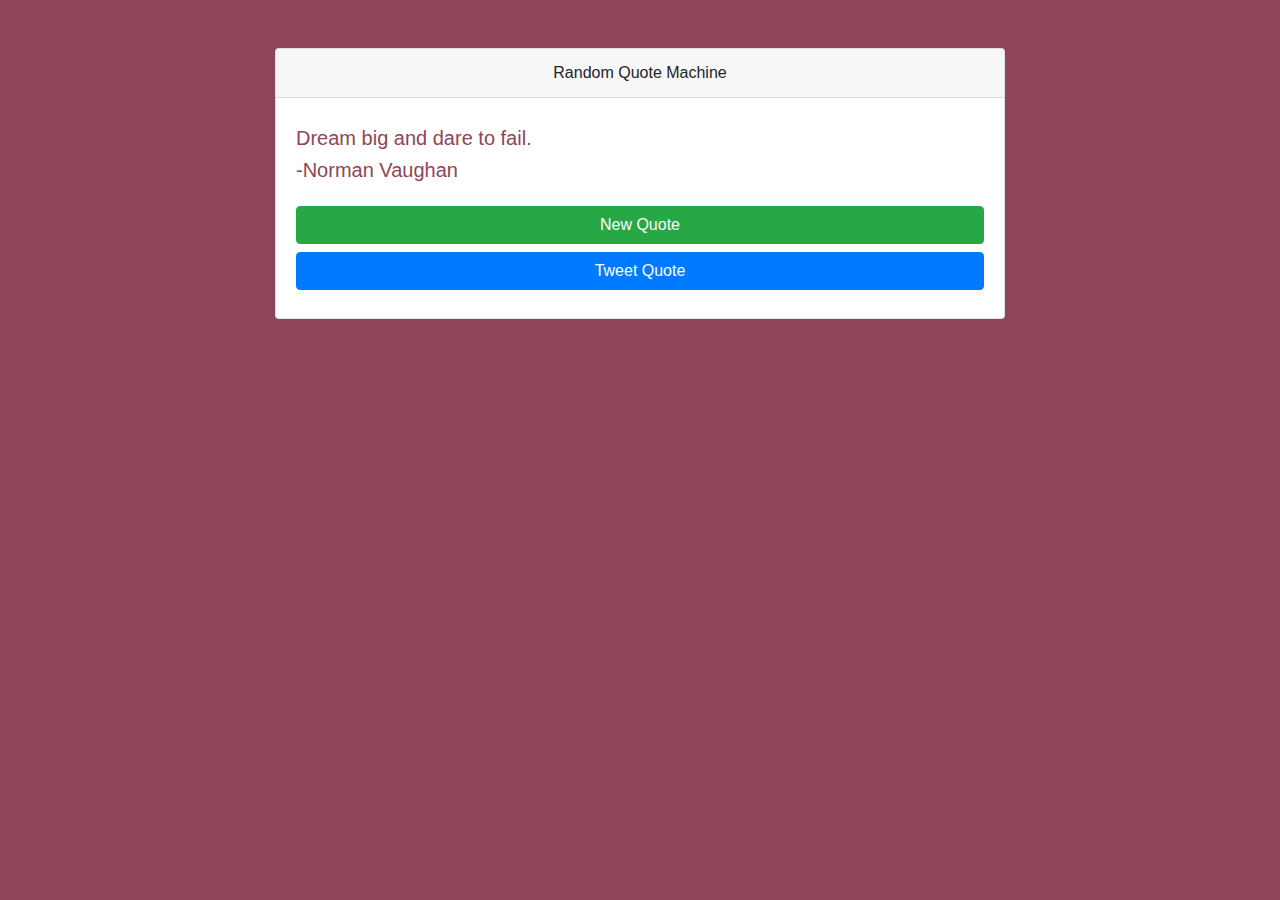
<file: Front End Libraries Certification/Random Quote Machine/index.html>
<!DOCTYPE html>
<html lang="en">
<head>
    <link rel="stylesheet" href="https://maxcdn.bootstrapcdn.com/bootstrap/4.0.0/css/bootstrap.min.css" integrity="sha384-Gn5384xqQ1aoWXA+058RXPxPg6fy4IWvTNh0E263XmFcJlSAwiGgFAW/dAiS6JXm" crossorigin="anonymous">
    <script src="script.js"></script>
    <script src="https://ajax.googleapis.com/ajax/libs/jquery/3.5.1/jquery.min.js"></script>
    <title>Random Quote Machine</title>
</head>

<body>
    <div class="container">
        <div class="row py-5">
            <div class="col-md-8 offset-md-2">
                <wrapper id="quote-box">
                    <div class="card">
                        <div class="card-header text-center">Random Quote Machine</div>
                        <div class="card-body h5">
                            <div id="text" class="py-2"></div>
                            <div id="author" class="pb-4"></div>
                            <button id="new-quote" class="btn btn-success btn-block" onclick="generateQuote()">New Quote</button>
                            <a href="#" id="tweet-quote" target="_blank" class="btn btn-primary btn-block">Tweet Quote</a>
                        </div>
                    </div>
                </wrapper>
            </div>
        </div>
    </div>
    <script src="https://cdn.jsdelivr.net/npm/bootstrap@5.0.0-beta1/dist/js/bootstrap.bundle.min.js" integrity="sha384-ygbV9kiqUc6oa4msXn9868pTtWMgiQaeYH7/t7LECLbyPA2x65Kgf80OJFdroafW" crossorigin="anonymous"></script>
    <script src="https://cdn.freecodecamp.org/testable-projects-fcc/v1/bundle.js"></script>
</body>
</html>
</file>
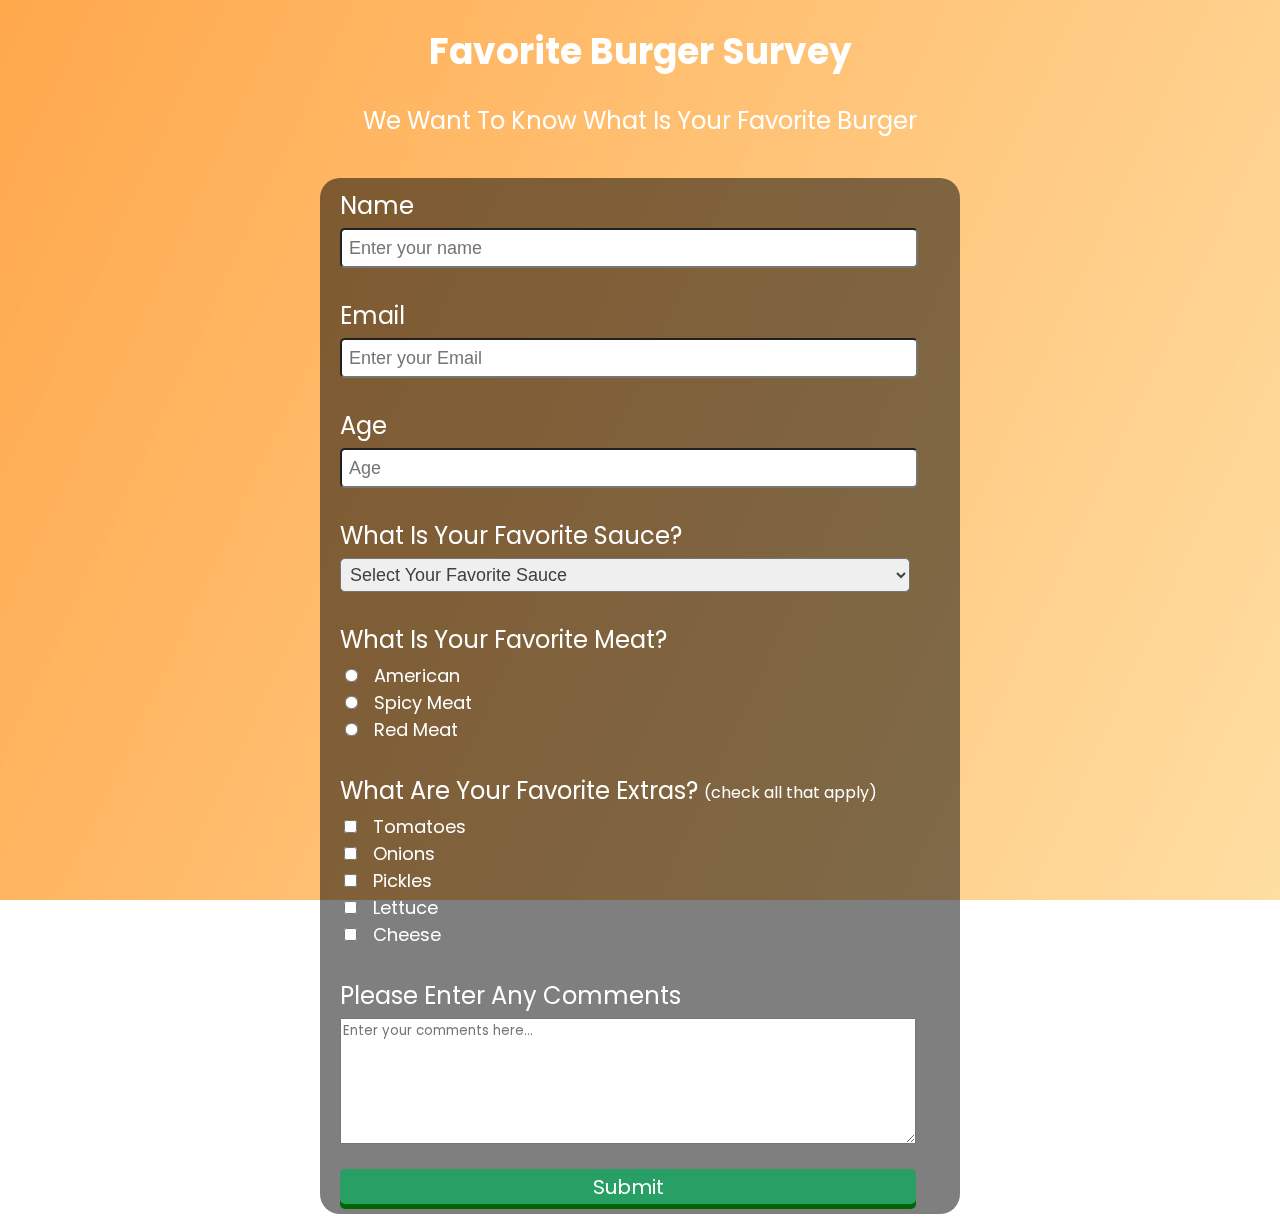
<file: Responsive Web Design Certification/Favorite Burger Survey/index.html>
<!DOCTYPE html>
<html>
  <head>
    <meta charset="utf-8">
    <meta name="viewport" content="width=device-width">
    <title>repl.it</title>
    <link href="style.css" rel="stylesheet" type="text/css" />
  </head>

<body>
  <div class="bg-image"></div>
  <header>
    <h1 id="title" class="center-text">Favorite Burger Survey</h1>
    <p id="description" class="center-text">We Want To Know What Is Your Favorite Burger</p>
  </header>
  
  <form id="survey-form" class="center-text">
    <div class="form-row">
      <label id="name-label" class="form-label" for="name">Name</label>
      <input type="text" id="name" name="name" class="form-input" placeholder="Enter your name" required></input>
    </div>
  
    <div class="form-row">
      <label id="email-label" class="form-label" for="email">Email</label>
      <input type="email" id="email" name="email" class="form-input" placeholder="Enter your Email" required></input>
    </div>

    <div class="form-row">
      <label id="number-label" class="form-label" for="number">Age</label>
      <input type="number" id="number" name="age" class="form-input" placeholder="Age" min=6 max=99></input>
    </div>

    <div class="form-row">
      <label class="form-label" for="dropdown">What Is Your Favorite Sauce?</label>
      <select id="dropdown" name="sauce" class="form-input">
        <option value="default" disabled selected>Select Your Favorite Sauce</option>
        <option value="Ketchup">Ketchup</option>
        <option value="Mayonnaise">Mayonnaise</option>
        <option value="BBQ">BBQ</option>
        <option value="Chilli">Chilli</option>
      </select>
    </div>
  
    <div class="form-row">
      <label class="form-label">What Is Your Favorite Meat?</label>
      <div class="checkbox-row">
        <input type="radio" id="American" name="fav-meat" value="American"></input>
        <label class="group-label" for="American">American</label>
      </div>

      <div>
        <input type="radio" id="spicy" name="fav-meat" value="Spicy Meat"></input>
        <label class="group-label" for="spicy">Spicy Meat</label>
      </div>

      <div>
        <input type="radio" id="red" name="fav-meat" value="Red Meat"></input>
        <label class="group-label" for="red">Red Meat</label>
      </div>
    </div>

    <div class="form-row">
      <label class="form-label">What Are Your Favorite Extras? <span class="mini-text">(check all that apply)</span></label>
      <div>
        <input type="checkbox" id="tomatoes" name="fav-extras" value="Tomatoes"></input>
        <label class="group-label" for="tomatoes">Tomatoes</label>
      </div>
      <div>
        <input type="checkbox" id="onions" name="fav-extras" value="Onions"></input>
        <label class="group-label" for="onions">Onions</label>
      </div>
      <div>
        <input type="checkbox" id="pickles" name="fav-extras" value="Pickles"></input>
        <label class="group-label" for="pickles">Pickles</label>
      </div>
      <div>
        <input type="checkbox" id="lettuce" name="fav-extras" value="Lettuce"></input>
        <label class="group-label" for="lettuce">Lettuce</label>
      </div>
      <div>
        <input type="checkbox" id="cheese" name="fav-extras" value="Cheese"></input>
        <label class="group-label" for="cheese">Cheese</label>
      </div>
    </div>
      
    <div>
      <label class="form-label" for="comments">Please Enter Any Comments</label>
      <textarea id="comments" class="text-area" name="comments" placeholder="Enter your comments here..."></textarea>
    </div>

    <div>
      <button type="submit" id="submit" class="submit-button">Submit</button>
    </div>
  </form>
</body>
<script src="https://cdn.freecodecamp.org/testable-projects-fcc/v1/bundle.js"></script>
</html>
</file>
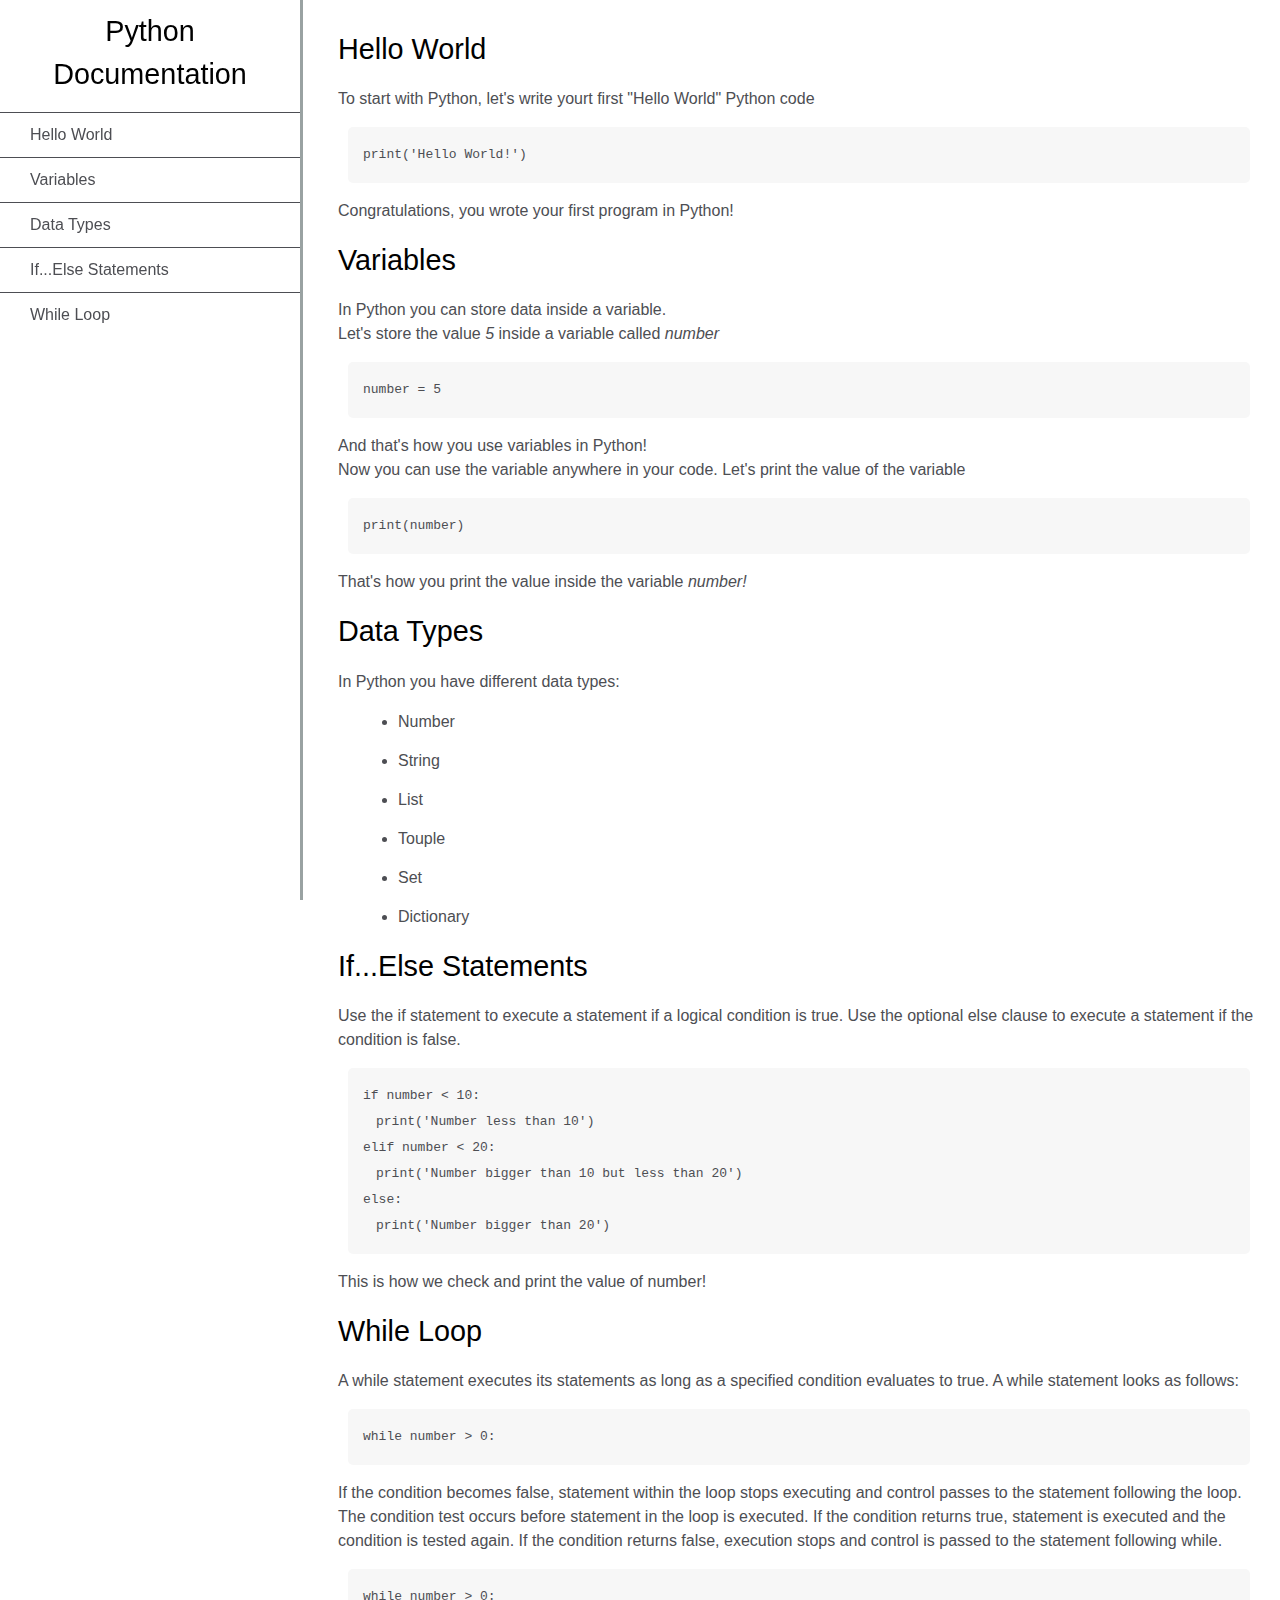
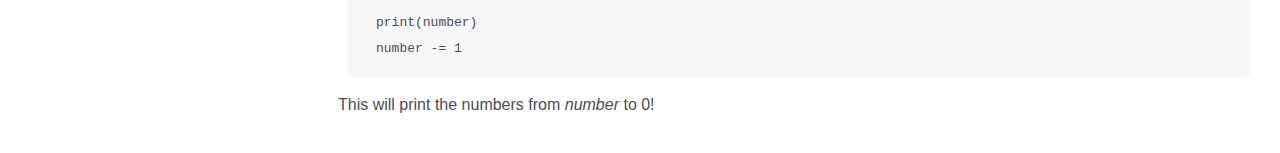
<file: Responsive Web Design Certification/Technical Documentation Page/index.html>
<!DOCTYPE html>
<html>
  <head>
    <meta charset="utf-8">
    <meta name="viewport" content="width=device-width">
    <title>Techincal Documentation Page</title>
    <link href="style.css" rel="stylesheet" type="text/css" />
  </head>
  <body>
  <main id="main-doc">
    <section id="Hello_World" class="main-section">
      <header>Hello World</header>
      <p>To start with Python, let's write yourt first "Hello World" Python code</p>
      <code> print('Hello World!')</code>
      <p>Congratulations, you wrote your first program in Python!</p>
    </section>
    
    <section id="Variables" class="main-section">
      <header>Variables</header>
      <p>In Python you can store data inside a variable.<br>Let's store the value <i>5</i> inside a variable called <i>number</i></p>
      <code> number = 5</code>
      <p>And that's how you use variables in Python!<br>Now you can use the variable anywhere in your code. Let's print the value of the variable</p>
      <code> print(number)</code>
      <p>That's how you print the value inside the variable <i>number!</i></p>
    </section>
    
    <section id="Data_Types" class="main-section">
      <header>Data Types</header>
      <p>In Python you have different data types:</p>
      <ul>
        <li>Number</li>
        <li>String</li>
        <li>List</li>
        <li>Touple</li>
        <li>Set</li>
        <li>Dictionary</li>
      </ul>
      <p>
    </section>
    
    <section id="If...Else_Statements" class="main-section">
      <header>If...Else Statements</header>
      <p>Use the if statement to execute a statement if a logical condition is true. Use the optional else clause to execute a statement if the condition is false.</p>
      <code>if number < 10:
            &emsp;print('Number less than 10')
            elif number < 20:
            &emsp;print('Number bigger than 10 but less than 20')
            else:
            &emsp;print('Number bigger than 20')</code>
      <p>This is how we check and print the value of number!</p>
    </section>
    
    <section id="While_Loop" class="main-section">
      <header>While Loop</header>
      <p> A while statement executes its statements as long as a specified condition evaluates to true. A while statement looks as follows:</p>
      <code>while number > 0:</code>
      <p>If the condition becomes false, statement within the loop stops executing and control passes to the statement following the loop.

The condition test occurs before statement in the loop is executed. If the condition returns true, statement is executed and the condition is tested again. If the condition returns false, execution stops and control is passed to the statement following while. </p>
    </section>
    <code>while number > 0:
          &emsp;print(number)
          &emsp;number -= 1</code>
    <p> This will print the numbers from <i>number</i> to 0!</p>
  </main>
  
  <nav id="navbar">
    <header>Python Documentation</header>
    <ul>
      <li><a class="nav-link" href="#Hello_World">Hello World</a></li>
      <li><a class="nav-link" href="#Variables">Variables</a></li>
      <li><a class="nav-link" href="#Data_Types">Data Types</a></li>
      <li><a class="nav-link" href="#If...Else_Statements">If...Else Statements</a></li>
      <li><a class="nav-link" href="#While_Loop">While Loop</a></li>
    </ul>
  </nav>
</body>
  <script src="https://cdn.freecodecamp.org/testable-projects-fcc/v1/bundle.js"></script>
</html>
</file>
<file: Responsive Web Design Certification/Favorite Burger Survey/style.css>
@import url('https://fonts.googleapis.com/css2?family=Poppins:ital,wght@1,200&display=swap');

:root {
  font-family: 'Poppins', sans-serif;
  font-size: 10px;
  --label-color: #FFFFFF;
  --input-color: #404040;
  --color-green: #279f65
}

body::before {
  content: '';
  position: fixed;
  top: 0;
  left: 0;
  height: 100%;
  width: 100%;
  z-index: -1;
  background-image: linear-gradient(
      115deg,
      rgba(255, 131, 0, 0.7),
      rgba(255, 200, 100, 0.6)
    ),
    url("https://images.unsplash.com/photo-1530554764233-e79e16c91d08?ixid=MXwxMjA3fDB8MHxzZWFyY2h8NHx8YnVyZ2VyfGVufDB8fDB8&ixlib=rb-1.2.1&w=1000&q=80");
  background-size: cover;
  background-repeat: no-repeat;
  background-position: center;
}

header {
  color: var(--label-color);
}

h1 {
  font-size: 3.6rem;
}

p {
  font-size: 2.4rem;
}

.center-text {
  text-align: center;
}

#survey-form {
  text-align: left;
  max-width: 600px;
  margin: 40px auto 0 auto;
  background-color: rgba(0,0,0,0.5);
  padding: 10px 20px;
  border-radius: 2rem;
}

.form-row {
  display: block;
  margin-bottom: 30px;
}

.form-label {
  display: block;
  text-align: left;
  font-size: 2.4rem;
  margin-bottom: 5px;
  color: var(--label-color)
}

.form-input {
  width: 95%;
  height: 3.4rem;
  font-size: 1.8rem;
  text-indent: 0.5rem;
  border-radius: 0.5rem;
  color: var(--input-color);
}

.group-label {
  font-size: 1.8rem;
  color: var(--label-color);
  padding-left: 10px;
  verticle-align: middle;
}

input[type="radio"] {
  transform: scale(1.05);
}

.mini-text {
  font-size: 1.6rem;
  vertical-align: middle;
}

.text-area {
  min-height: 120px;
  width: 95%;
  margin-bottom: 20px;
  resize: vertical;
  font-family: 'Poppins'
}

button[type="submit"] {

  background-color: var(--color-green);
  border-radius: 5px;
  border-style: none;
  box-shadow: darkgreen 0 5px 0 0;
  color: var(--label-color);
  outline-style: none;
  width: 96%;
  height: 3.5rem;
  font-family: 'Poppins';
  font-size: 2rem;
  text-align: center;
}
</file>
<file: Responsive Web Design Certification/Technical Documentation Page/style.css>
html,
body {
  min-width: 290px;
  color: #4d4e53;
  background-color: #ffffff;
  font-family: 'Open Sans', Arial, sans-serif;
  line-height: 1.5;
}

#navbar {
  position: fixed;
  min-width: 290px;
  top: 0px;
  left: 0px;
  width: 300px;
  height: 100%;
  border-right: solid;
  border-color: rgba(0, 22, 22, 0.4);
}

header {
  color: black;
  margin: 10px;
  text-align: center;
  font-size: 1.8em;
  font-weight: thin;
}

#main-doc header {
  text-align: left;
  margin: 0px;
}

#navbar ul {
  height: 88%;
  padding: 0;
  overflow-y: auto;
  overflow-x: hidden;
}

#navbar li {
  color: #4d4e53;
  border-top: 1px solid;
  list-style: none;
  position: relative;
  width: 100%;
}

#navbar a {
  display: block;
  padding: 10px 30px;
  color: #4d4e53;
  text-decoration: none;
  cursor: pointer;
}

#main-doc {
  position: absolute;
  margin-left: 310px;
  padding: 20px;
  margin-bottom: 110px;
}

section article {
  color: #4d4e53;
  margin: 15px;
  font-size: 0.96em;
}

section li {
  margin: 15px 0px 0px 20px;
}

code {
  display: block;
  text-align: left;
  white-space: pre-line;
  position: relative;
  word-break: normal;
  word-wrap: normal;
  line-height: 2;
  background-color: #f7f7f7;
  padding: 15px;
  margin: 10px;
  border-radius: 5px;
}

@media only screen and (max-width: 815px) {
  /* For mobile phones: */
  #navbar ul {
    border: 1px solid;
    height: 207px;
  }

  #navbar {
    background-color: white;
    position: absolute;
    top: 0;
    padding: 0;
    margin: 0;
    width: 100%;
    max-height: 275px;
    border: none;
    z-index: 1;
    border-bottom: 2px solid;
  }

  #main-doc {
    position: relative;
    margin-left: 0px;
    margin-top: 270px;
  }
}

@media only screen and (max-width: 400px) {
  #main-doc {
    margin-left: -10px;
  }

  code {
    margin-left: -20px;
    width: 100%;
    padding: 15px;
    padding-left: 10px;
    padding-right: 45px;
    min-width: 233px;
  }
}
</file>
